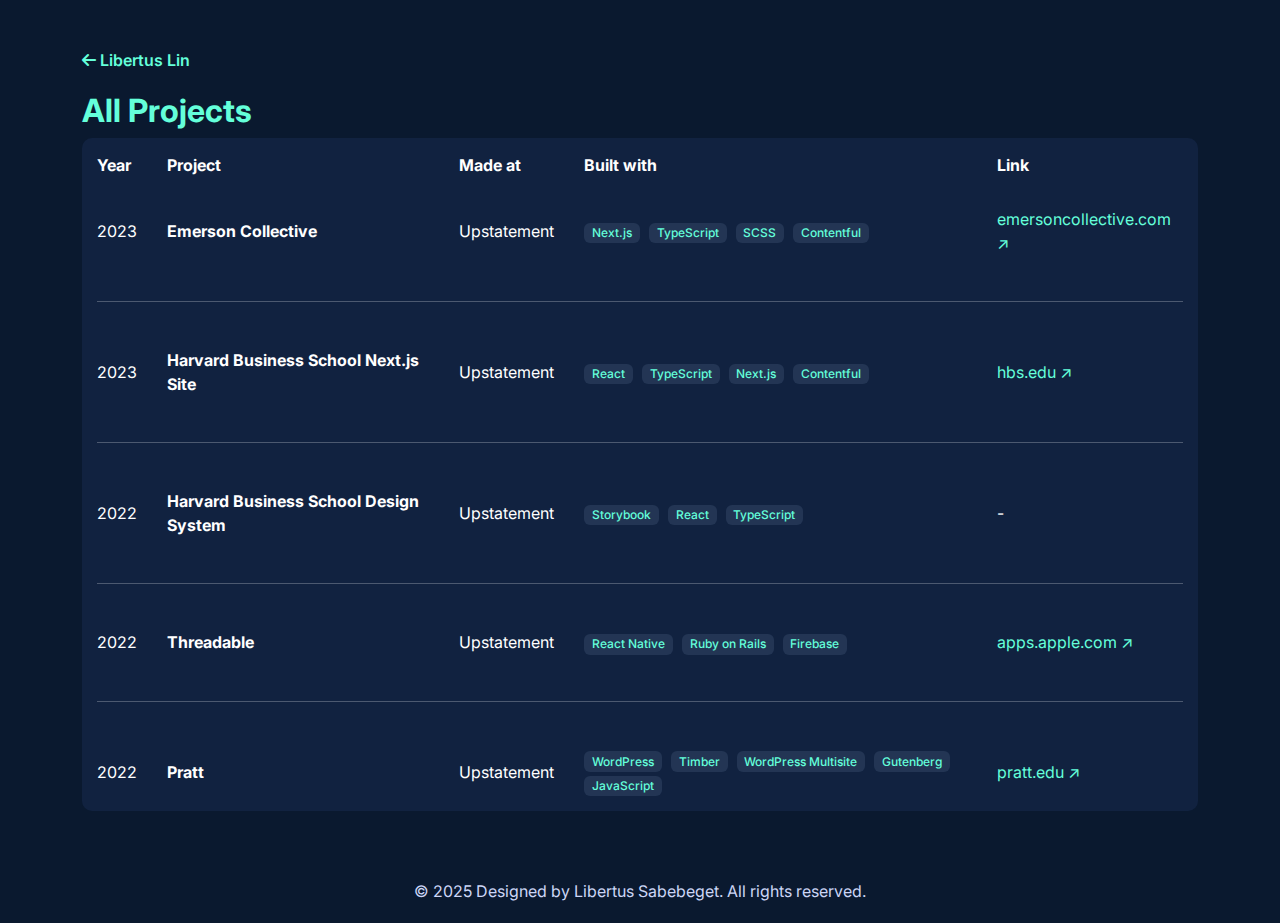
<file: projects.html>
<!DOCTYPE html>
<html lang="en">

<head>
    <meta charset="UTF-8">
    <meta name="viewport" content="width=device-width, initial-scale=1.0">
    <title>Projects &mdash; Libertus</title>
    <link rel="stylesheet" href="https://cdn.jsdelivr.net/npm/bootstrap@5.3.2/dist/css/bootstrap.min.css">
    <link rel="stylesheet" href="https://fonts.googleapis.com/css2?family=Inter:wght@300;400;600;700&display=swap">
    <link rel="stylesheet" href="https://cdnjs.cloudflare.com/ajax/libs/font-awesome/6.5.1/css/all.min.css">
    <style>
        body {
            background-color: #0a192f;
            color: #ccd6f6;
            font-family: 'Inter', sans-serif;
        }
        .all-projects {
            color: #64ffda;
            font-weight: 700;
        }
        table {
            background-color: #112240;
            border-radius: 10px;
            overflow: hidden;
        }
        th, td {
            padding: 15px;
            vertical-align: middle;
        }
        .badge {
            background-color: #233554;
            color: #64ffda;
            font-weight: 500;
            margin-right: 5px;
        }
        table a {
            color: #64ffda;
            text-decoration: none;
        }
        table a:hover {
            text-decoration: underline;
        }
        .footer {
            margin-top: 40px;
            padding: 20px;
            border-radius: 10px;
        }
        .back-home {
            display: inline-block;
            margin-bottom: 20px;
            color: #64ffda;
            text-decoration: none;
            font-weight: 600;
        }
        .back-home:hover {
            text-decoration: underline;
        }
    </style>
</head>

<body>
    <div class="container mt-5">
        <a href="index.html" class="back-home"><i class="fas fa-arrow-left"></i> Libertus Lin</a>
        <h2 class="all-projects">All Projects</h2>
        <table class="table-dark table-striped">
            <thead>
                <tr>
                    <th>Year</th>
                    <th>Project</th>
                    <th>Made at</th>
                    <th>Built with</th>
                    <th>Link</th>
                </tr>
            </thead>
            <tbody>
                <tr>
                    <td>2023</td>
                    <td><strong>Emerson Collective</strong></td>
                    <td>Upstatement</td>
                    <td>
                        <span class="badge">Next.js</span>
                        <span class="badge">TypeScript</span>
                        <span class="badge">SCSS</span>
                        <span class="badge">Contentful</span>
                    </td>
                    <td><a href="https://emersoncollective.com" target="_blank">emersoncollective.com ↗</a></td>
                </tr>
                <tr><td colspan="5"><hr></td></tr>
                <tr>
                    <td>2023</td>
                    <td><strong>Harvard Business School Next.js Site</strong></td>
                    <td>Upstatement</td>
                    <td>
                        <span class="badge">React</span>
                        <span class="badge">TypeScript</span>
                        <span class="badge">Next.js</span>
                        <span class="badge">Contentful</span>
                    </td>
                    <td><a href="https://hbs.edu" target="_blank">hbs.edu ↗</a></td>
                </tr>
                <tr><td colspan="5"><hr></td></tr>
                <tr>
                    <td>2022</td>
                    <td><strong>Harvard Business School Design System</strong></td>
                    <td>Upstatement</td>
                    <td>
                        <span class="badge">Storybook</span>
                        <span class="badge">React</span>
                        <span class="badge">TypeScript</span>
                    </td>
                    <td>-</td>
                </tr>
                <tr><td colspan="5"><hr></td></tr>
                <tr>
                    <td>2022</td>
                    <td><strong>Threadable</strong></td>
                    <td>Upstatement</td>
                    <td>
                        <span class="badge">React Native</span>
                        <span class="badge">Ruby on Rails</span>
                        <span class="badge">Firebase</span>
                    </td>
                    <td><a href="https://apps.apple.com" target="_blank">apps.apple.com ↗</a></td>
                </tr>
                <tr><td colspan="5"><hr></td></tr>
                <tr>
                    <td>2022</td>
                    <td><strong>Pratt</strong></td>
                    <td>Upstatement</td>
                    <td>
                        <span class="badge">WordPress</span>
                        <span class="badge">Timber</span>
                        <span class="badge">WordPress Multisite</span>
                        <span class="badge">Gutenberg</span>
                        <span class="badge">JavaScript</span>
                    </td>
                    <td><a href="https://pratt.edu" target="_blank">pratt.edu ↗</a></td>
                </tr>
            </tbody>
        </table>
    </div>

    <footer class="footer text-center mt-5">
        <span>&copy; 2025 Designed by Libertus Sabebeget. All rights reserved.</span>
    </footer>
</body>
</html>
</file>
